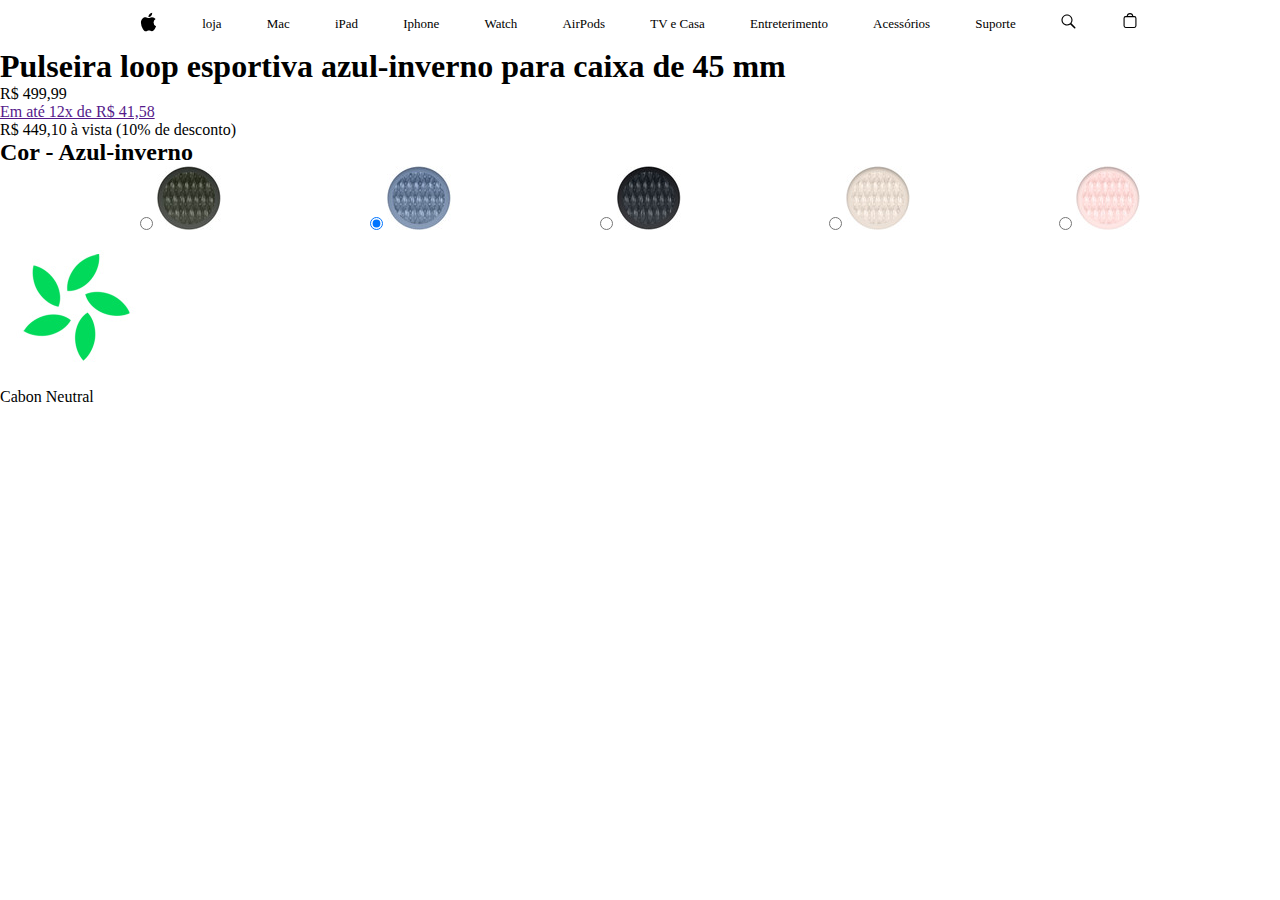
<file: index.html>
<!doctype html>
<html lang="en">
  <head>
    <meta charset="UTF-8" />
    <meta name="viewport" content="width=device-width, initial-scale=1.0" />
    <title>Hashwatch</title>
    <link rel="stylesheet" href="style.css" />
  </head>
  <body>
    <nav>
      <ul>
        <li>
          <svg
            height="48"
            viewBox="0 0 17 48"
            xmlns="http://www.w3.org/2000/svg"
          >
            <path
              d="m15.5752 19.0792a4.2055 4.2055 0 0 0 -2.01 3.5376 4.0931 4.0931 0 0 0 2.4908 3.7542 9.7779 9.7779 0 0 1 -1.2755 2.6351c-.7941 1.1431-1.6244 2.2862-2.8878 2.2862s-1.5883-.734-3.0443-.734c-1.42 0-1.9252.7581-3.08.7581s-1.9611-1.0589-2.8876-2.3584a11.3987 11.3987 0 0 1 -1.9373-6.1487c0-3.61 2.3464-5.523 4.6566-5.523 1.2274 0 2.25.8062 3.02.8062.734 0 1.8771-.8543 3.2729-.8543a4.3778 4.3778 0 0 1 3.6822 1.841zm-6.8586-2.0456a1.3865 1.3865 0 0 1 -.2527-.024 1.6557 1.6557 0 0 1 -.0361-.337 4.0341 4.0341 0 0 1 1.0228-2.5148 4.1571 4.1571 0 0 1 2.7314-1.4078 1.7815 1.7815 0 0 1 .0361.373 4.1487 4.1487 0 0 1 -.9867 2.587 3.6039 3.6039 0 0 1 -2.5148 1.3236z"
            ></path>
          </svg>
        </li>

        <li>loja</li>
        <li>Mac</li>
        <li>iPad</li>
        <li>Iphone</li>
        <li>Watch</li>
        <li>AirPods</li>
        <li>TV e Casa</li>
        <li>Entreterimento</li>
        <li>Acessórios</li>
        <li>Suporte</li>

        <li>
          <svg
            xmlns="http://www.w3.org/2000/svg"
            height="48"
            viewBox="0 0 17 48"
          >
            <path
              d="M14.298,27.202l-3.87-3.87c0.701-0.929,1.122-2.081,1.122-3.332c0-3.06-2.489-5.55-5.55-5.55c-3.06,0-5.55,2.49-5.55,5.55 c0,3.061,2.49,5.55,5.55,5.55c1.251,0,2.403-0.421,3.332-1.122l3.87,3.87c0.151,0.151,0.35,0.228,0.548,0.228 s0.396-0.076,0.548-0.228C14.601,27.995,14.601,27.505,14.298,27.202z M1.55,20c0-2.454,1.997-4.45,4.45-4.45 c2.454,0,4.45,1.997,4.45,4.45S8.454,24.45,6,24.45C3.546,24.45,1.55,22.454,1.55,20z"
            ></path>
          </svg>
        </li>

        <li>
          <svg
            height="48"
            viewBox="0 0 17 48"
            xmlns="http://www.w3.org/2000/svg"
          >
            <path
              d="m11.3535 16.0283h-1.0205a3.4229 3.4229 0 0 0 -3.333-2.9648 3.4229 3.4229 0 0 0 -3.333 2.9648h-1.02a2.1184 2.1184 0 0 0 -2.117 2.1162v7.7155a2.1186 2.1186 0 0 0 2.1162 2.1167h8.707a2.1186 2.1186 0 0 0 2.1168-2.1167v-7.7155a2.1184 2.1184 0 0 0 -2.1165-2.1162zm-4.3535-1.8652a2.3169 2.3169 0 0 1 2.2222 1.8652h-4.4444a2.3169 2.3169 0 0 1 2.2222-1.8652zm5.37 11.6969a1.0182 1.0182 0 0 1 -1.0166 1.0171h-8.7069a1.0182 1.0182 0 0 1 -1.0165-1.0171v-7.7155a1.0178 1.0178 0 0 1 1.0166-1.0166h8.707a1.0178 1.0178 0 0 1 1.0164 1.0166z"
            ></path>
          </svg>
        </li>
      </ul>
    </nav>

    <main>
      <section id="produto">
        <div id="opcoes-produto">
          <h1>Pulseira loop esportiva azul-inverno para caixa de 45 mm</h1>

          <div class="precos">
            <p id="precos">R$ 499,99</p>
            <a href="" id="parcelas">Em até 12x de R$ 41,58</a>
            <p id="a-vista">R$ 449,10 à vista (10% de desconto)</p>
          </div>

          <div id="opcoes">
            <div class="cores">
              <h2 id="nome-cor-selecionada">Cor - Azul-inverno</h2>

              <ul id="selecao-cores">
                <li>
                  <input
                    type="radio"
                    name="opcao-cor"
                    id="0-cor"
                    onclick="atualizarCorSelecionada()"
                  />
                  <label for="0-cor">
                    <img
                      src="./imagens/opcoes-cores/verde-cipreste.jpeg"
                      alt="Opção Cor"
                    />
                  </label>
                </li>

                <li>
                  <input
                    type="radio"
                    name="opcao-cor"
                    id="1-cor"
                    checked
                    onclick="atualizarCorSelecionada()"
                  />
                  <label for="1-cor">
                    <img
                      src="./imagens/opcoes-cores/azul-inverno.jpeg"
                      alt="Opção Cor"
                    />
                  </label>
                </li>

                <li>
                  <input
                    type="radio"
                    name="opcao-cor"
                    id="2-cor"
                    onclick="atualizarCorSelecionada()"
                  />
                  <label for="2-cor">
                    <img
                      src="./imagens/opcoes-cores/meia-noite.jpeg"
                      alt="Opção Cor"
                    />
                  </label>
                </li>

                <li>
                  <input
                    type="radio"
                    name="opcao-cor"
                    id="3-cor"
                    onclick="atualizarCorSelecionada()"
                  />
                  <label for="3-cor">
                    <img
                      src="./imagens/opcoes-cores/estelar.jpeg"
                      alt="Opção Cor"
                    />
                  </label>
                </li>

                <li>
                  <input
                    type="radio"
                    name="opcao-cor"
                    id="4-cor"
                    onclick="atualizarCorSelecionada()"
                  />
                  <label for="4-cor">
                    <img
                      src="./imagens/opcoes-cores/rosa-claro.jpeg"
                      alt="Opção Cor"
                    />
                  </label>
                </li>
              </ul>

              <div id="selo-carbono">
                <img
                  src="./imagens/outros-recursos/neutralidade-c.jpeg"
                  alt="Selo Carbono"
                />
                <p>Cabon Neutral</p>
              </div>
            </div>
          </div>
        </div>

        <div id="visualizacao"></div>
      </section>
    </main>
  </body>
</html>
</file>
<file: style.css>
@font-face {
  font-family: "San Francisco";
  font-weight: 400;
  src: url("https://applesocial.s3.amazonaws.com/assets/styles/fonts/sanfrancisco/sanfranciscodisplay-regular-webfont.woff");
}

* {
  margin: 0;
  padding: 0;
  box-sizing: border-box;
}

body {
  font-family: "San Francisco";
}

ul {
  list-style: none;
  display: flex;
  justify-content: space-between;
  max-width: 1000px;
  margin: 0 auto;
  align-items: center;
}

nav {
  font-size: 13px;
}

li {
  cursor: pointer;
}

svg {
  display: block;
}
</file>
